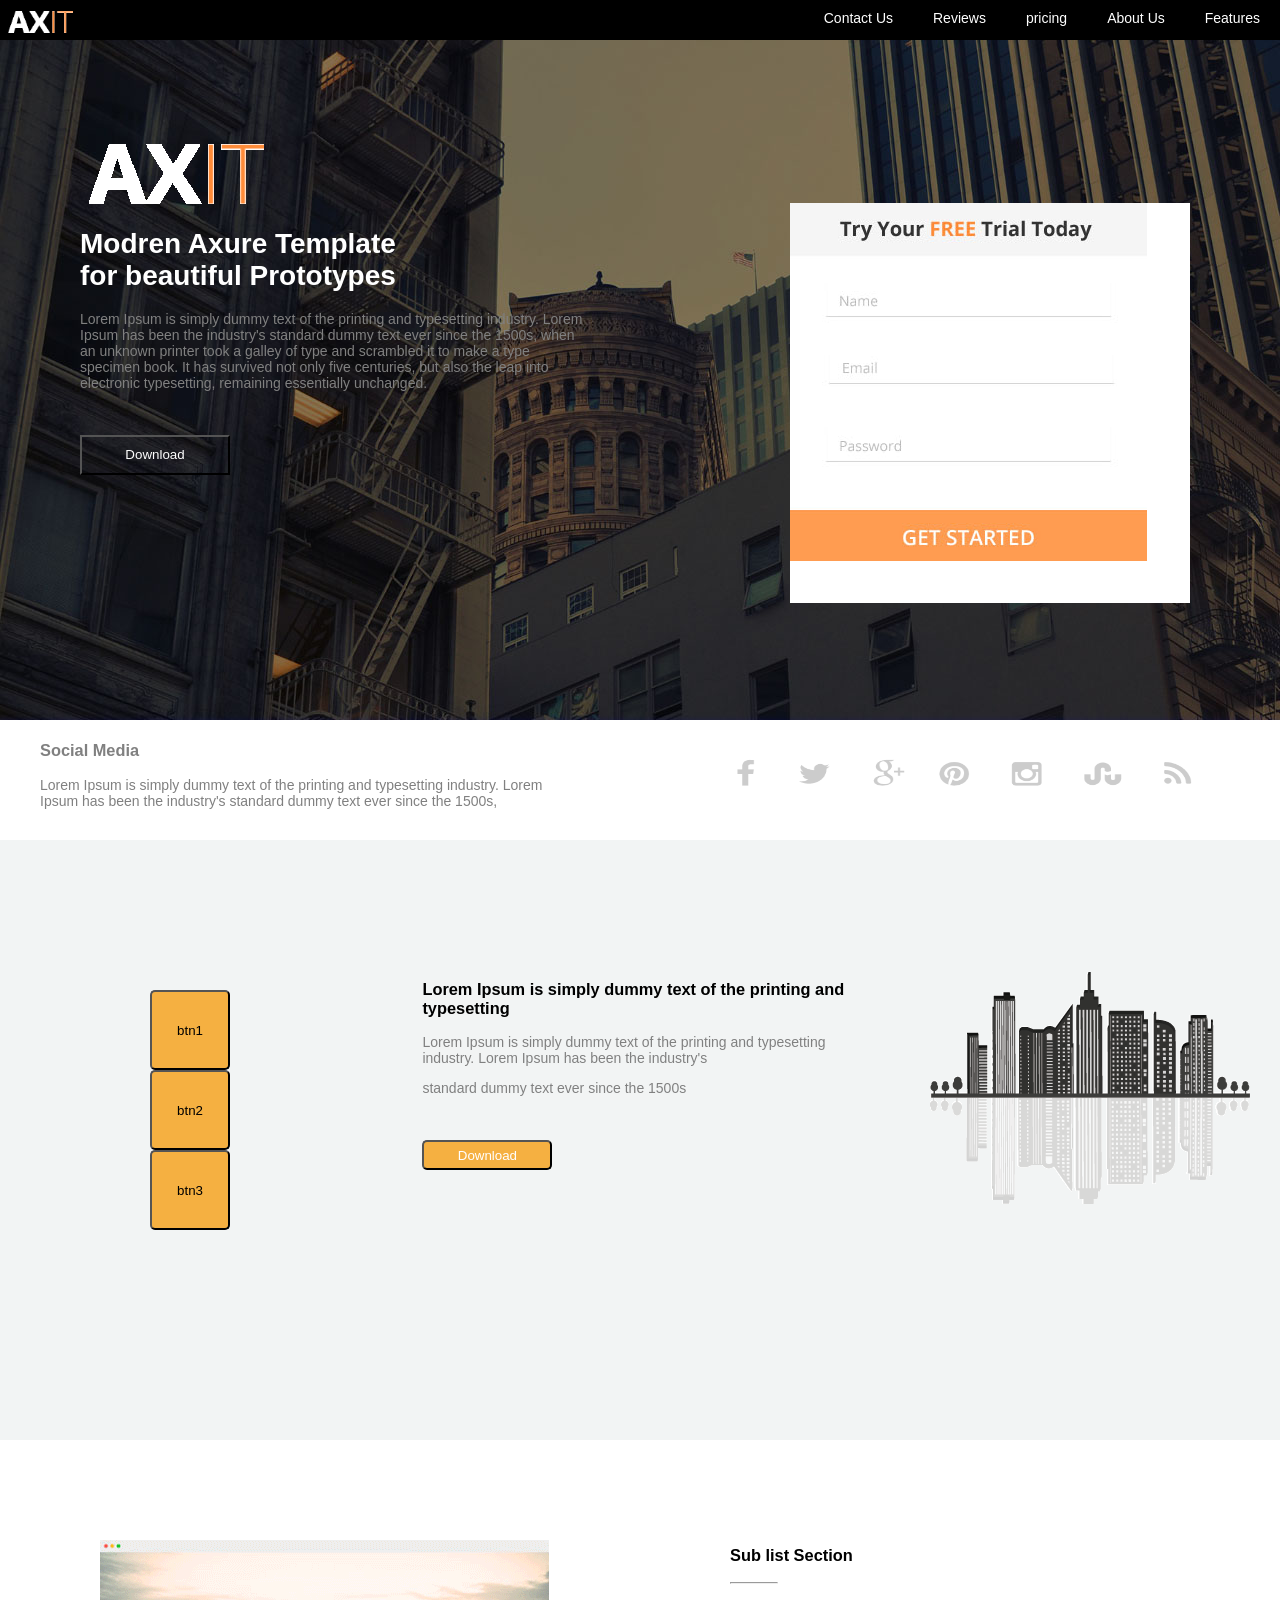
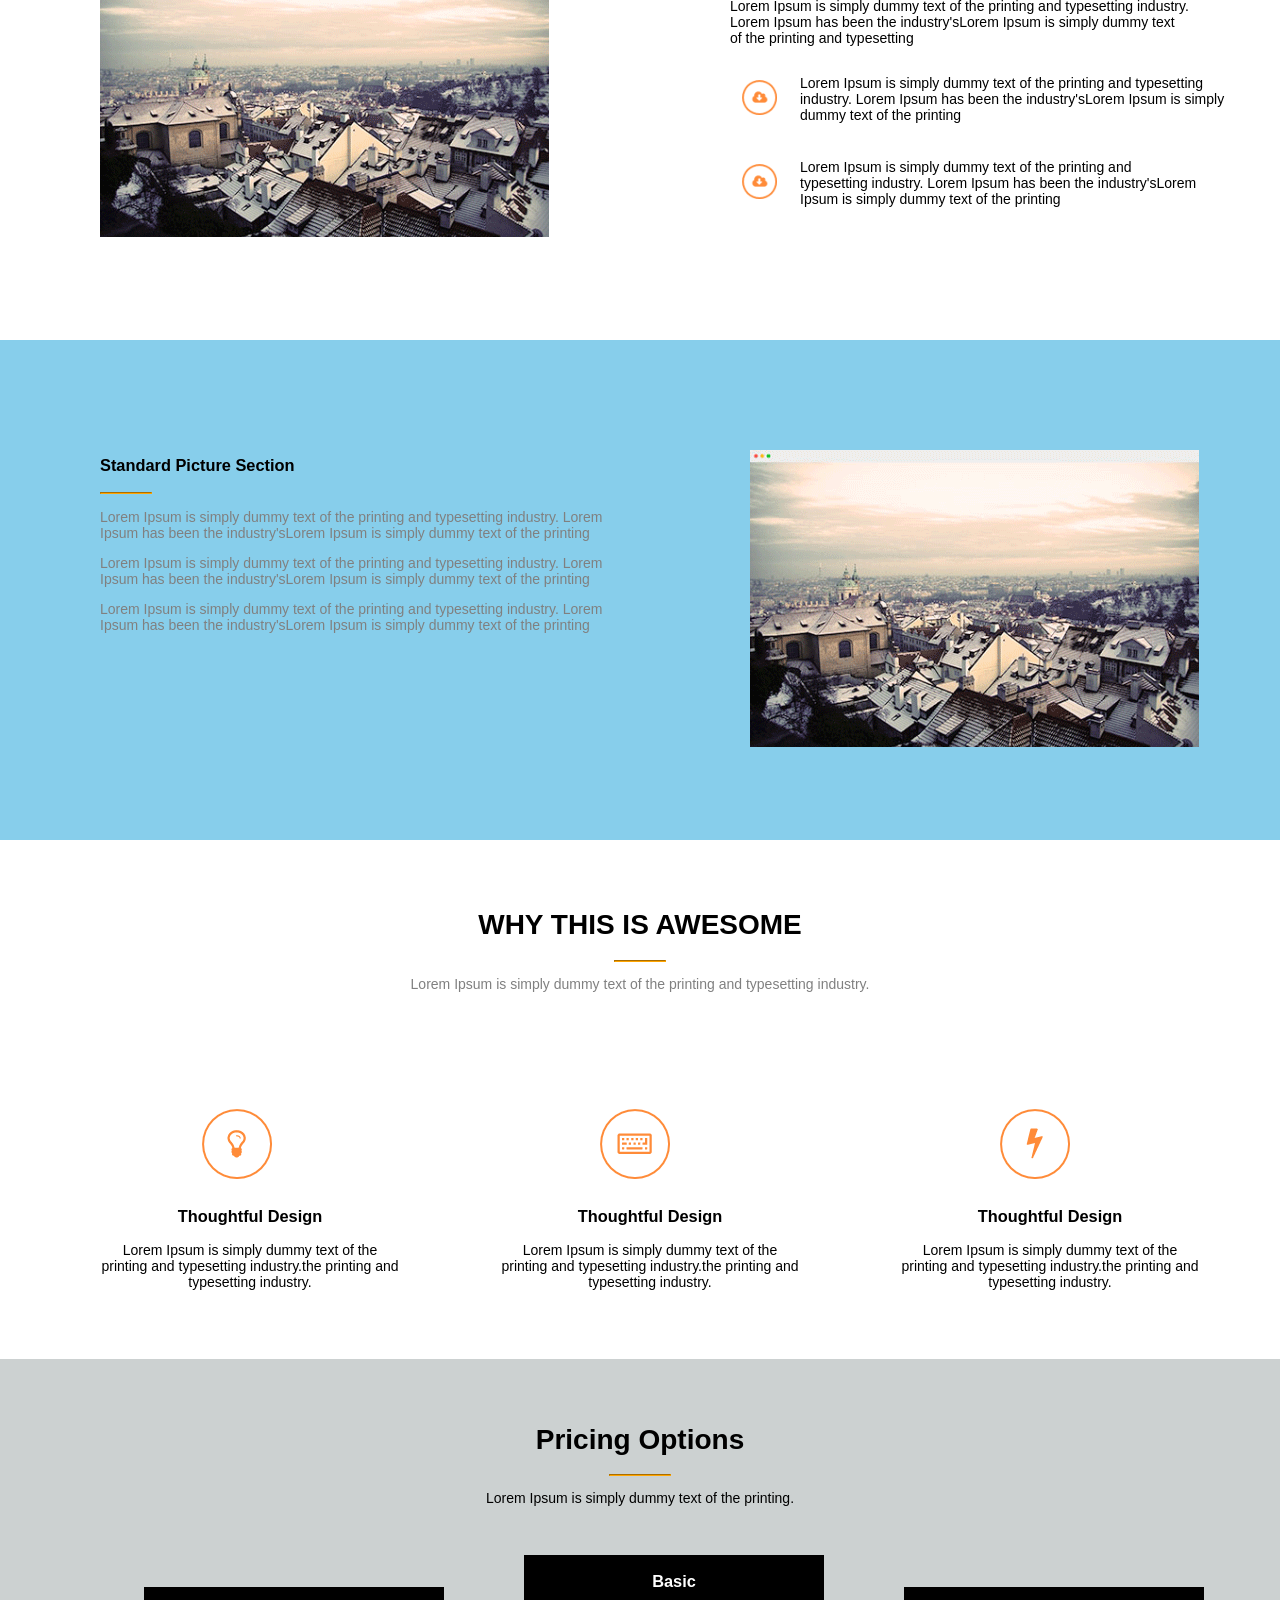
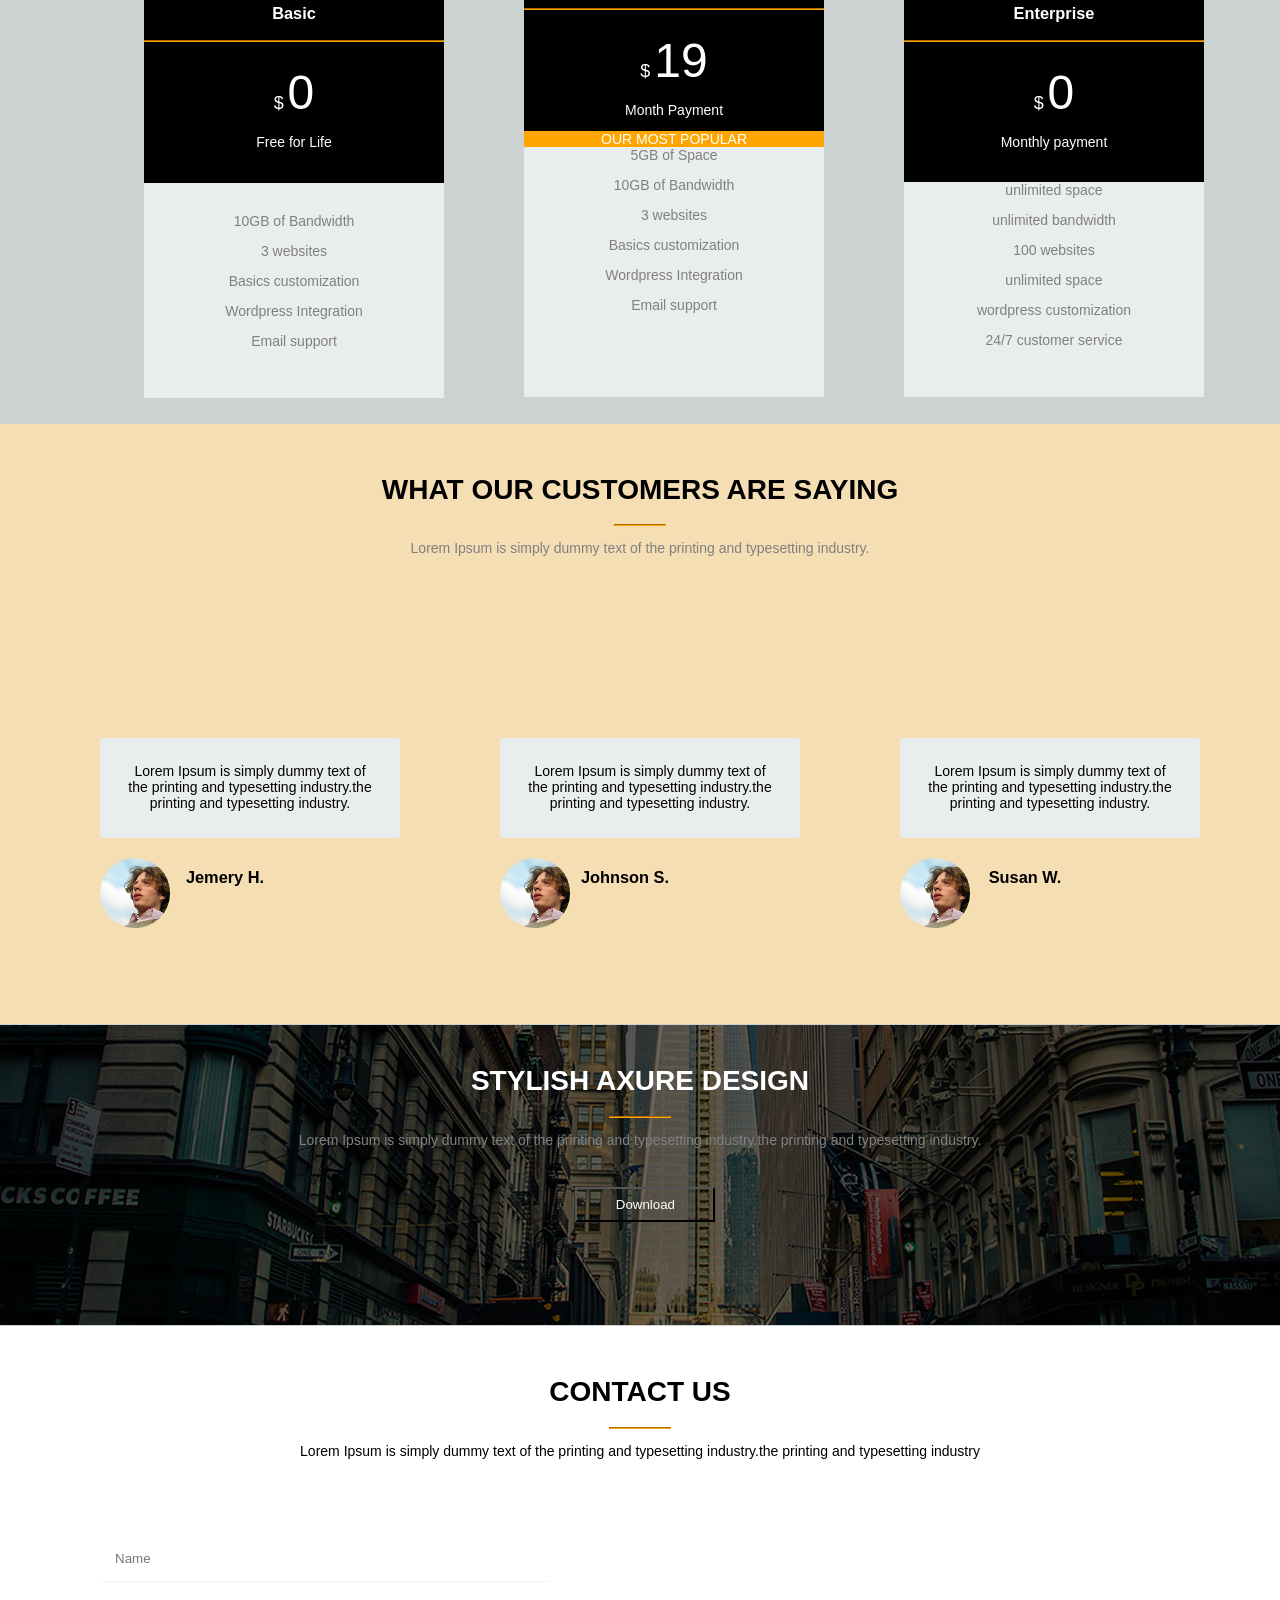
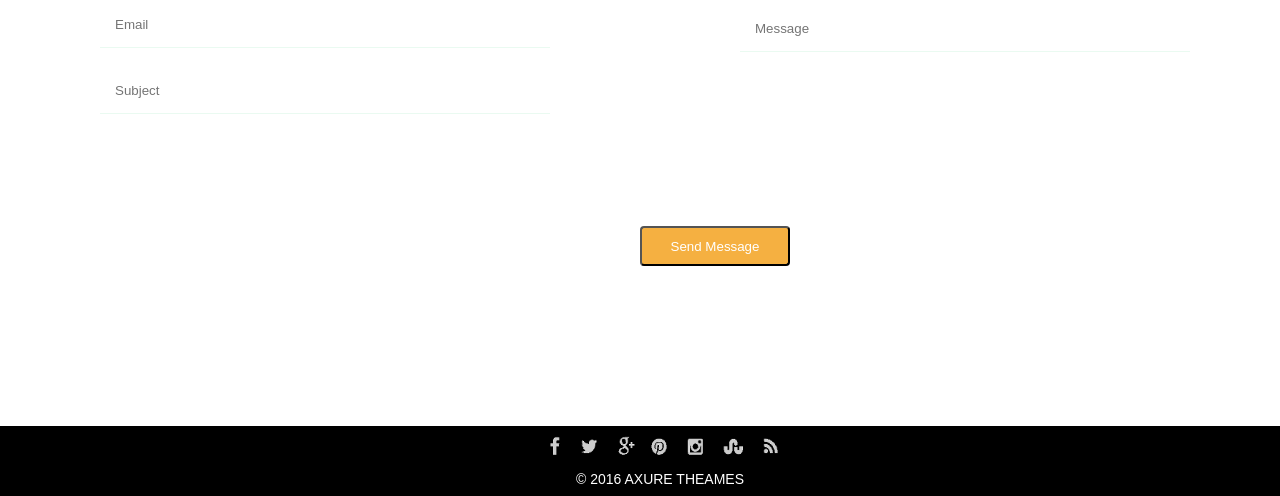
<file: AXIT Template/latest.html>
<html>
<head>
<link rel="stylesheet" href="style.css" type="text/css">
</head>
<body>

<div id="header">
	<div id="menu">
		<ul>
			<li><a href="index.html">Features</a></li>
			<li><a href="index.html">About Us</a></li>
			<li><a href="index.html">pricing</a></li>
			<li><a href="index.html">Reviews</a></li>
			<li><a href="index.html">Contact Us</a></li>
			</ul>
			<img src="logo.png" >
	</div>
</div>
<div class="whole">
	<div id="logo">
		<img src="logo.png">
	</div>
	<div id="head">
		<h1>Modren Axure Template for beautiful Prototypes</h1>
	</div>
	<div id="para">
		<p>Lorem Ipsum is simply dummy text of the printing and typesetting industry. Lorem Ipsum has been the industry's standard dummy text ever since the 1500s, when an unknown printer took a galley of type and scrambled it to make a type specimen book. It has survived not only five centuries, but also the leap into electronic typesetting, remaining essentially unchanged.</p>
	</div>
	<div id="button">
		<input type="button" value="Download"></input>
	</div>


	<div id="form">
		<img src="submit.jpg">
	</div>
</div>


<div id="main">
	<div id="left1">
		<h3>Social Media</h3>
		<p>Lorem Ipsum is simply dummy text of the printing and typesetting industry. Lorem Ipsum has been the industry's standard dummy text ever since the 1500s,</p>
	</div>
	<div id="right1">
		<img src="socialmedia.png" height="60px" width="500px">
	</div>

</div>

<div id="content1">
		<div id="section1">
			<div id="box1">
				<input type="button" value="btn1"></input>
			</div>
			<div id="box2">
				<input type="button" value="btn2"></input>
			</div>
			<div id="box3" >
				<input type="button" value="btn3"></input>
			</div>
		</div>
		<div id="section2">
				<div id="para1">
					<h3>Lorem Ipsum is simply dummy text of the printing and typesetting</h3>
					<p>Lorem Ipsum is simply dummy text of the printing and typesetting industry. 
					Lorem Ipsum has been the industry's</p>
					<p>standard dummy text ever since the 1500s</p>
					<input type="button" value="Download"></input>
				</div>
		</div>
		<div id="section3">
			<img src="building.png">
		</div>

</div>

<div id="content2">
		<div id="img1">

		<img src="feature2.png">


		</div>
	<div id="para2">
		<div id="position">
			<h3>Sub list Section</h3>
			<hr id="line">
			<p>Lorem Ipsum is simply dummy text of the printing and typesetting industry. 
			Lorem Ipsum has been the industry'sLorem Ipsum is simply dummy text of the printing and typesetting</p>
		</div>



		<div id="img2">
			<img src="titlecopy2.png">
			<p>Lorem Ipsum is simply dummy text of the printing and typesetting industry. 
			Lorem Ipsum has been the industry'sLorem Ipsum is simply dummy text of the printing</p>
		</div>

		<div id="img3">
			<img src="titlecopy2.png">
			<p>Lorem Ipsum is simply dummy text of the printing and typesetting industry. 
			Lorem Ipsum has been the industry'sLorem Ipsum is simply dummy text of the printing</p>
		</div>

	</div>

</div>

<div id="content3">
	<div id="page3">
		<h3>Standard Picture Section</h3>
		<div id="line2">
			<hr>
		</div>
		<p>Lorem Ipsum is simply dummy text of the printing and typesetting industry. 
		Lorem Ipsum has been the industry'sLorem Ipsum is simply dummy text of the printing</p>
		<p>Lorem Ipsum is simply dummy text of the printing and typesetting industry. 
		Lorem Ipsum has been the industry'sLorem Ipsum is simply dummy text of the printing</p>
		<p>Lorem Ipsum is simply dummy text of the printing and typesetting industry. 
		Lorem Ipsum has been the industry'sLorem Ipsum is simply dummy text of the printing</p>


	</div>

	<div id="img4">
		<img src="feature2.png">
	</div>
</div>

<div id="Section4">
	<div id="fhalf">
	<h1>WHY THIS IS AWESOME</h1>
	<hr>
	<p>Lorem Ipsum is simply dummy text of the printing and typesetting industry.</p>
	</div>


	<div id="shalf">

		<div id="portion1">
			<div id="img">
				<img src="small1.png">
				<h3>Thoughtful Design</h3>
				<p>Lorem Ipsum is simply dummy text of the printing and typesetting industry.the printing and typesetting industry.</p>
			</div>
		</div>
		<div id="portion2">
			<div id="img">
				<img src="small2.png">
				<h3>Thoughtful Design</h3>
				<p>Lorem Ipsum is simply dummy text of the printing and typesetting industry.the printing and typesetting industry.</p>
			</div>
		</div>
		<div id="portion3">
			<div id="img">
				<img src="small3.png">
				<h3>Thoughtful Design</h3>
				<p>Lorem Ipsum is simply dummy text of the printing and typesetting industry.the printing and typesetting industry.</p>
			</div>
		</div>

	</div>
</div>






<div  class="pricing">		
		<div class="pricingmatter">
		   <center>
			<h1>Pricing Options</h1>
		    <div class="ha"><hr></div>
			<p>Lorem Ipsum is simply dummy text of the printing.</p>
		   </center>
		</div>
		<div class="pricingblocks">
			<div class="pricingblock1">
				<div class="pricingblock1a">
					<center><h3>Basic</h3></center>
					<div class="haa"><hr></div><br>
					<center>
						<font size="4">&#36;</font>
					    <font size="10">0</font>
					</center>
					<center>
						<p>Free for Life</p>
					</center>
					
				</div>
	            <div class="pricingblock1b"><br>
					<center><p>10GB of Bandwidth</p></center>
					<center><p>3 websites</p></center>
					<center><p>Basics customization</p></center>
					<center><p>Wordpress Integration</p></center>
					<center><p>Email support</p></center>
				</div>		
			</div>
			
			<div class="pricingblock2">
				<div class="pricingblock2a">
					<center><h3>Basic</h3></center>
					<div class="haa"><hr></div><br>
					<center>
						<font size="4">&#36;</font>
					    <font size="10">19</font>
					</center>
					<center>
						<p>Month Payment</p></center>
					</center>
					<div class="haa"><hr></div>
					<div class="pricingblock2b">
						<center><p>OUR MOST POPULAR</p></center>
					</div>
				</div>
				
				<div class="pricingblock2c">
					<center><p>5GB of Space</p></center>
					<center><p>10GB of Bandwidth</p></center>
					<center><p>3 websites</p></center>
					<center><p>Basics customization</p></center>
					<center><p>Wordpress Integration</p></center>
					<center><p>Email support</p>
				</div>		
			</div>
			
			<div class="pricingblock3">
				<div class="pricingblock3a">
					<center><h3>Enterprise</h3></center>
					<div class="haa"><hr></div><br>
					<center>
						<font size="4">&#36;</font>
					    <font size="10">0</font>
					</center>
					<center>
						<p>Monthly payment</p>
					</center>
					
				</div>
	            <div class="pricingblock3b">
					<center><p>unlimited space</p></center>
					<center><P>unlimited bandwidth</p></center>
					<center><p>100 websites</p></center>
					<center><p>unlimited space</p></center>
					<center><p>wordpress customization</p></center>
					<center><p>24/7 customer service</p></center>
				</div>		
			</div>
		
		
		
		</div>

<div id="Section5">
	<div id="f1half">
		<h1>WHAT OUR CUSTOMERS ARE SAYING</h1>
		<hr>
		<p>Lorem Ipsum is simply dummy text of the printing and typesetting industry.</p>
	</div>


	<div id="s1half">

		<div id="portion4">
		<div id="msg1">
			<p>Lorem Ipsum is simply dummy text of the printing and typesetting industry.the printing and typesetting industry.</p>
		</div>
		<div id="img5">
			<img src="avatar.png">

			<h3>Jemery H.</h3>
		</div>

	</div>



	<div id="portion5">
		<div id="msg2">
			<p>Lorem Ipsum is simply dummy text of the printing and typesetting industry.the printing and typesetting industry.</p>
		</div>
		<div id="img5">
			<img src="avatar.png">
			<h3>Johnson S.</h3>

		</div>
	</div>


		<div id="portion6">
			<div id="msg3">
				<p>Lorem Ipsum is simply dummy text of the printing and typesetting industry.the printing and typesetting industry.</p>
			</div>
			<div id="img5">
				<img src="avatar.png">
				<h3>Susan W.</h3>

			</div>
		</div>
	</div>
</div>






	<div id="section6">
		<h1>STYLISH AXURE DESIGN</h1>
		<div id="hr">
				<hr>
		</div>
		<p>Lorem Ipsum is simply dummy text of the printing and typesetting industry.the printing and typesetting industry.</p>
		<div id="btn2">
			<input type="button" value="Download"></input>
		</div>
	</div>



<div id="section7">
	<div id="brand">
		<h1>CONTACT US</h1>
		<div id="hr1">
			<hr>
		</div>
		<p>Lorem Ipsum is simply dummy text of the printing and typesetting industry.the printing and typesetting industry</p>
	</div>
	<div id="form1">
		<div id="input1">
			<input type="text" placeholder="Name"></input></br>
			<input type="text" placeholder="Email"></input></br>
			<input type="text" placeholder="Subject"></input>

		</div>
		<div id="inputmsg">
			<input type="text" placeholder="Message">

		</div>

	</div>
	<div id="sndmsg">
		<input type="button" value="Send Message"></input>
	</div>
</div>

<div id="bottom">
<img src="socialmedia.png">
<p>&copy; 2016 AXURE THEAMES</p>
</div>

</body>
</html>
</file>
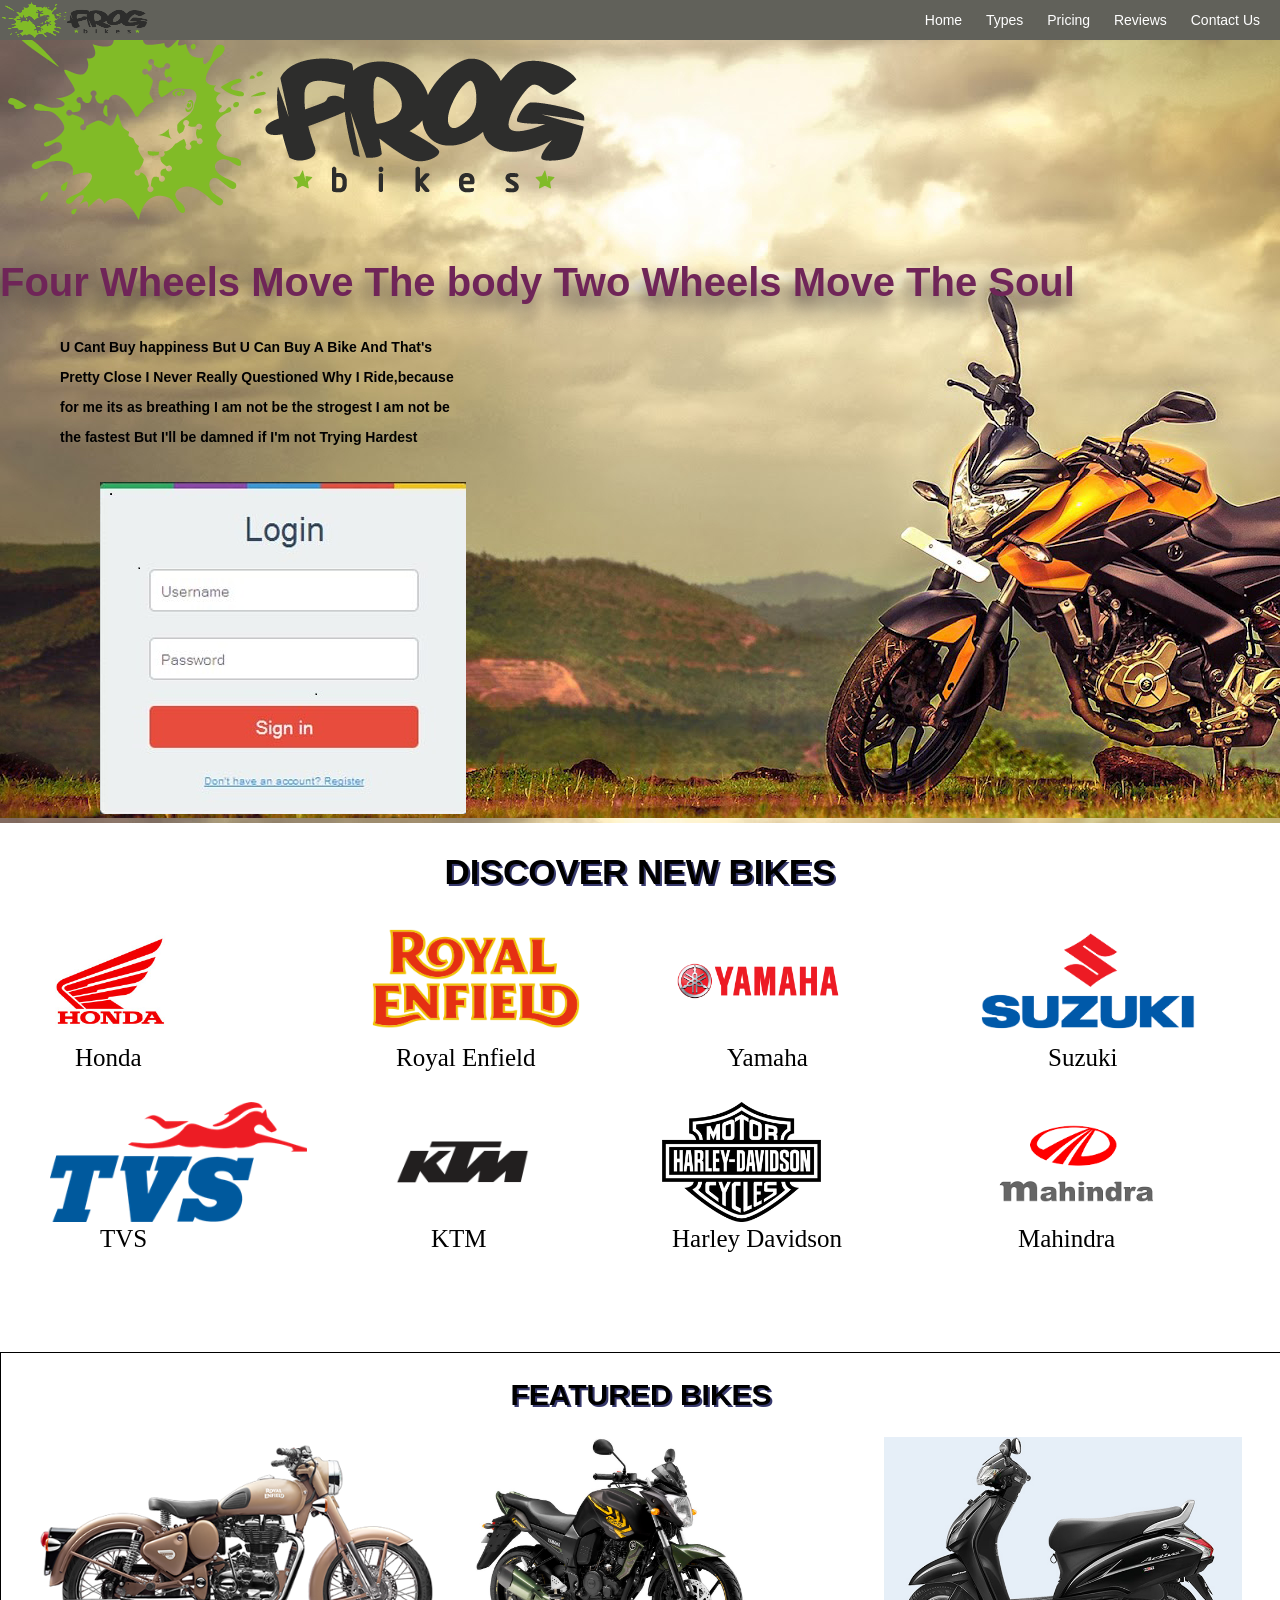
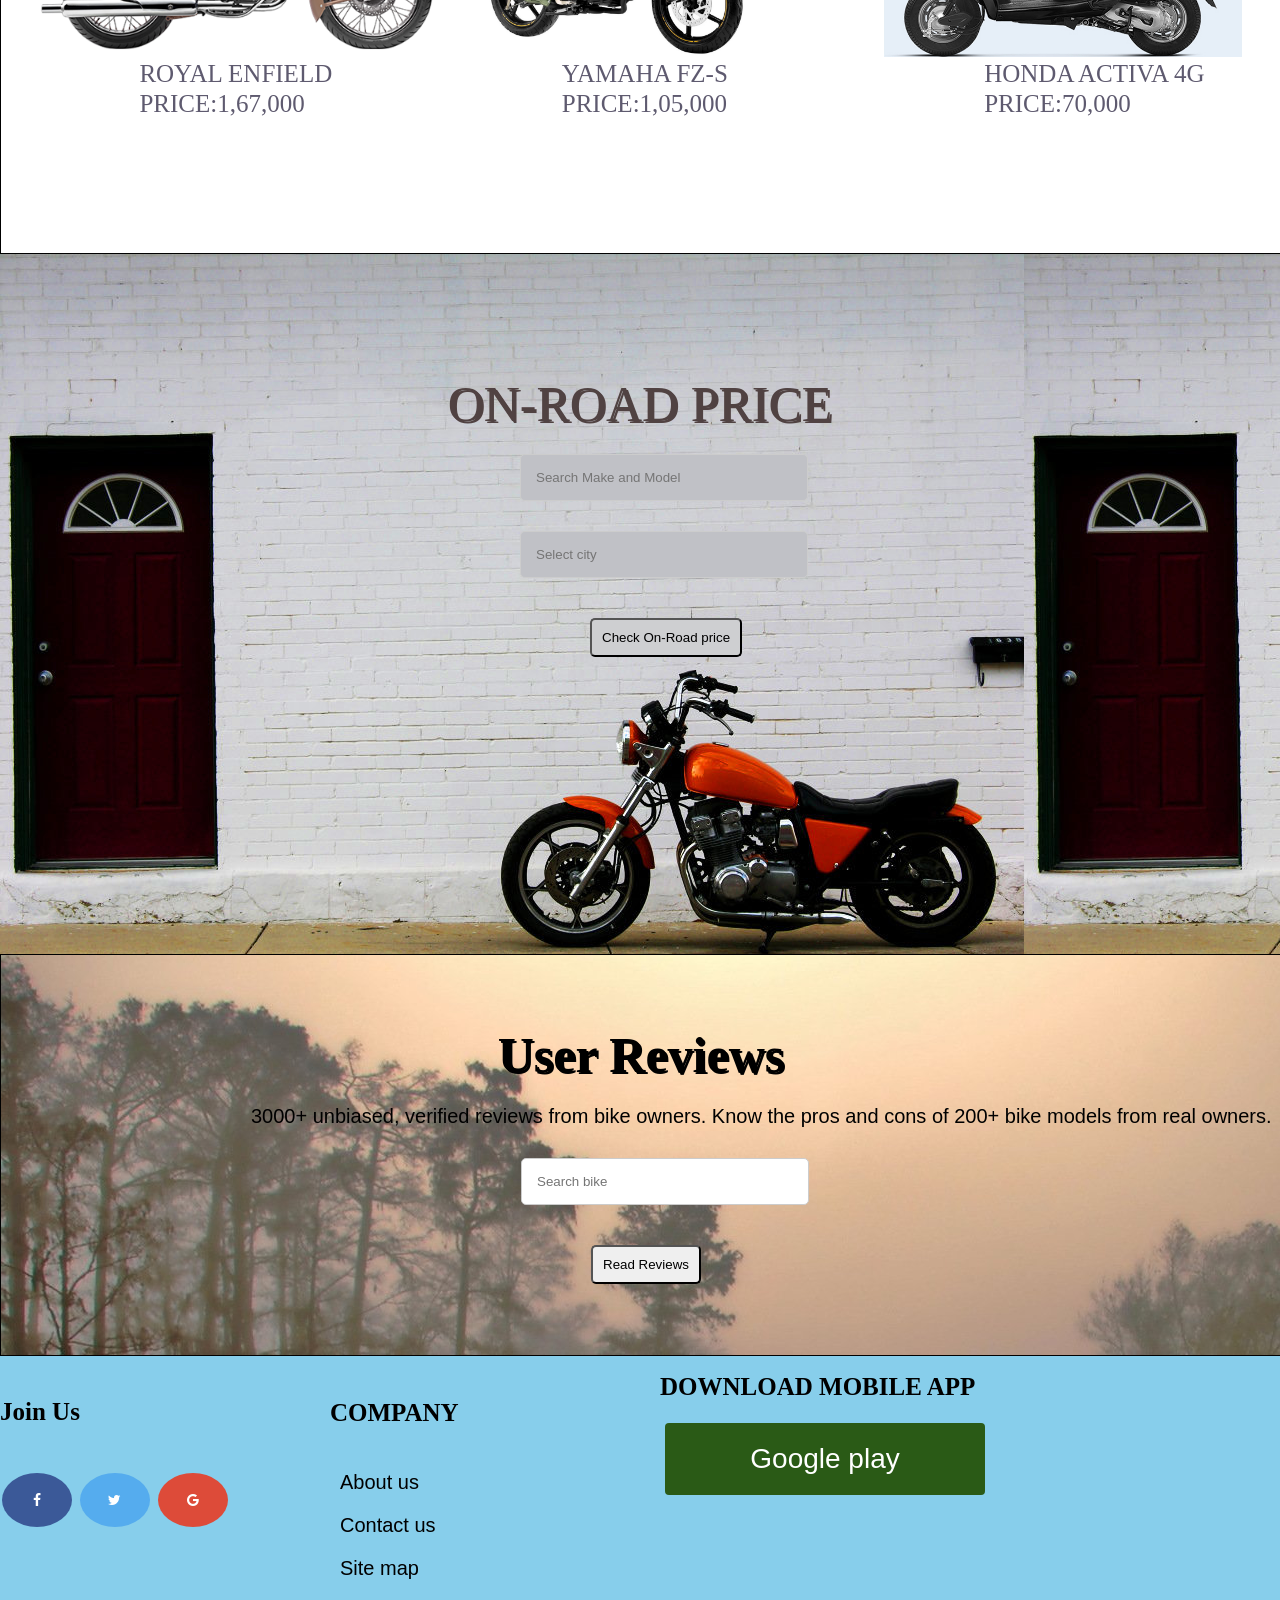
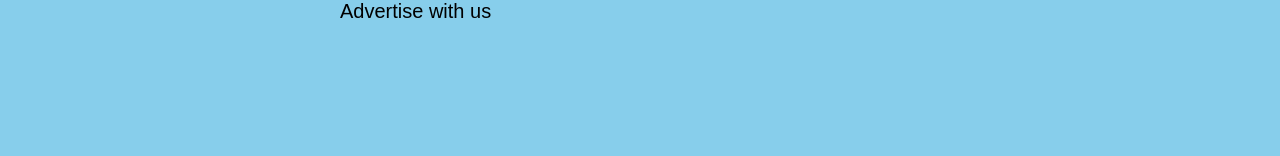
<file: h/sample.html>
<!DOCTYPE html>
<html>
<head>
    <link rel="stylesheet" type="text/css" href="style.css">
    <link rel="stylesheet" href="https://cdnjs.cloudflare.com/ajax/libs/font-awesome/4.7.0/css/font-awesome.min.css">
    <title>bike</title>
</head>

<body>
    <div id="header">
        <div id="menu">
            <img src="bike.png" style="height: 40px; width: 150px;">
            <ul>
                <li><a href="sample.html">Home</a></li>
                <li><a href="sample.html">Types</a></li>
                <li><a href="sample.html">Pricing</a></li>
                <li><a href="sample.html">Reviews</a></li>
                <li><a href="sample.html">Contact Us</a></li>
            </ul>
        </div>
    </div>
    <div class="whole">
        <div id="bikeee">
            <img src="bike.png">
        </div>
        <div id="head" style="font-family: sans-serif; font-size: 20px; color:#6f2558;text-shadow: -5px 12px 20px #463e3e;">
            <h1>
                Four Wheels Move The body Two Wheels Move The Soul
                </h1>
        </div>
        <div class="section">
            <div class="left-sec" style="padding-left: 60px; line-height: 30px;">
                <p>
                    <strong>
                    U Cant Buy happiness But U Can Buy A Bike And That's Pretty Close
        I Never Really Questioned Why I Ride,because for me its as breathing
        I am not be the strogest I am not be the fastest But I'll be damned if I'm not Trying Hardest
        </p>
        </strong>
            </div>
        </div>
        <div id="form">
            <img src="Login-form.jpg">
        </div>
    </div>
    <div class="section4">
        <div id="brandtypes">
            <h2>DISCOVER NEW BIKES</h2>    
        </div>
        <div class="s1">
        <img src="honda.jpg">
        <p>Honda</p>
    </div>
    <div class="s2">
        <img src="re.png">
        <p>Royal Enfield</p>
    </div>
    <div class="s3">
        <img src="Yamaha.jpg">
        <p>Yamaha</p>
    </div>
    <div class="s4">
        <img src="Suzuki.png">
        <p>Suzuki</p>
    </div>
    </div>
<div class="section5">
    <div id="brands">
        <div class="ss1">
            <img src="TVS.png">
            <p>TVS</p>
        </div>
        <div class="ss2">
            <img src="KTM.png">
            <p>KTM</p>
        </div>
        <div class="ss3">
            <img src="Harley_Davidson.png">
            <p>Harley Davidson</p>
        </div>
        <div class="ss4">
            <img src="Mahindra.png">
            <p>Mahindra</p>
        </div>
    </div>
</div>
    <div class="three-col">
        <h2>    
        FEATURED BIKES 
        </h2>
        <div class="col1">
            <img src="img.png">
            <p>
                ROYAL ENFIELD
            </p>
            <P>
                PRICE:1,67,000
            </P>
        </div>
        <div class="col2">
            <img src="img2.jpg">
            <p>
                YAMAHA FZ-S
            </p>
            <P>
                PRICE:1,05,000
            </P>
        </div>
        <div class="col3">
            <img src="img3.jpg">
            <p>
                HONDA ACTIVA 4G
            </p>
            <P>PRICE:70,000</P>
        </div>
    </div>
    <div class="section2">
        <p>
            ON-ROAD PRICE
        </p>
        <input value class="form-control" name="" placeholder="Search Make and Model">
        <input value class="form-control1" name="" placeholder="Select city">
        <div class="form-control2">
            <button type="Submit">Check On-Road price</button>
        </div>
    </div>
    <div class="section3">
        <h3>User Reviews</h3>
        <div class="para">
            <p>3000+ unbiased, verified reviews from bike owners. Know the pros and cons of 200+ bike models from real owners.
            </p>
        </div>
        <input value class="form" name="" placeholder="Search bike">
        <div id="form3">
            <button type="Submit">Read Reviews</button>
        </div>
    </div>    
        <div class="footer section-padding">
               <div class="icons">
                  <h5>Join Us</h5>
                      <a href="" class="fa fa-facebook"></a>
                      <a href="" class="fa fa-twitter"></a>
                      <a href="" class="fa fa-google"></a>
               </div>
               <div class="harsha">
               <h4>COMPANY</h4>
               <p>About us</p>
               <p>Contact us</p>
               <p>Site map</p>
               <p>Advertise with us</p>
            </div>    
            <div class="download">
            <h1>DOWNLOAD MOBILE APP</h1>
            <button class="button"><span>Google play</span></button>
            </div>
        </div>       
</body>
</html>
</file>
<file: AXIT Template/style.css>
body{
	
	margin:0;
	padding:0;
	font-size:14px;
	text-align:left;
	font-family:arial;
	height:2000px;
}
#header{
	height:40px;
	margin-top:0px;
	background-color:black;
	
}
#menu li{
	list-style:none;
	float:right;
	display:inline;
	color:white;
	margin-top:10px;
}
.whole{
	background-image: url('img1.jpg');
	width:100%;
	height:680px;
}
#menu ul li a{
text-decoration:none;	
color:white;
padding:20px;

}

#menu img{
	height:40;
	margin:2px 0px 5px 5px;	
}
#logo img{
	padding:80px;
}
#head h1{
	margin-top: -80;
	margin-left:80px;
	color:white;
	width:350px;
}
#para p{
	width:40%;
	margin-left:80px;
	color:grey;
}
#button input{
	margin-top:30px;
	margin-left:80px;
	color:white;
	height:40px;
	width:150px;
	background-color:transparent;
}
#form{
	float:right;
	float: right;
    margin-top: -272px;
    margin-right: 90px;
	
}
#heading{
	height:40px;
	background-color:skyblue;
}
#heading p{
	text-align:center;
}

#form{
	height:400px;
	width:400px;
	background-color:white;
}
#main{
	width:100%;
	background-color:cream;
	height:120px;
	box-shadow:0px 3px 8px rgba(0,0,255,0.3);
}
#left1{
	width:40%;
	float:left;
	margin-left: 40px;
    padding-top: 5px;
    color: grey;
}
#right1{
	width:60%;
	float:right;
	margin-top: -80px;
	
}
#right1 img{
	
    margin-left: 200px;
}
#content1{
	clear:both;
	height:600px;
	background-color:#f2f4f4;
	width:100%;
	
}
#section1{
	width:33%;
	
	height:600px;
	float:left;
	
}
#section2{
	width:33%;
	
	height:600px;
	float:left;
    
	
}
#para1{
	margin-top:140px;
	
}
#para1 p{
	color:grey;	
}
#para1 input{
	background-color:#F5B041;
	color:white;
	height:30px;
	width:130px;
	margin-top:30px;
	border-radius:5px;
}

#section3{
	width:33%;
	height:600px;
	float:left;
}
#section3 img{
	margin:65px;
	margin-top:120px;
	
}
#box1 input{
	height:80px;
	width:80px;
	margin:150px 0px 0px 150px;
	background-color:#F5B041;
	border-radius:5px;
}
#box2 input{
	height:80px;
	width:80px;
	margin:150px;
	margin-top:0px;
	background-color:#F5B041;
	border-radius:5px;
}
#box3 input{
	height:80px;
	width:80px;
	margin:150px;
	margin-top:-150px;
	background-color:#F5B041;
	border-radius:5px;
}

#content2{
	height:500px;
	width:100%;
	background-color:cream;
}
#img1{
	height:500px;
	width:50%;

	float:left;
}
#content2 img{
	padding:100px;
	
}

#para2{
	height:500px;
	width:50%;
	float:left;

}
#position{
	padding:90px;
}

#img2 img{
	margin-top: -170px;
    margin-left:2px;
    width: 35px;
}
#img2 p{
	width: 450px;
    margin-left: 160px;
    margin-top: -140px;
}
#img3 img{
	margin-top: -100px;
    margin-left:2px;
    width: 35px;
}
#img3 p{
	width: 400px;
    margin-left: 160px;
    margin-top: -140px;
}
#line{
	width:10%;
	margin-right:600px;
}

#content3{
	height:500px;
	width:100%;
	background-color:skyblue;
	
	
}
#page3{
	height:500px;
	width:50%;
	float:left;
}
#img4{
	height:500px;
	width:50%;
	float:right;
}
#page3 h3{
	padding:100px;
}
#line2{
	width:50px;
	height:3px;
	margin-left:100px;
	margin-top:-100px;
}
#line2 hr{
	width:50px;
	border-color:orange;
}
#page3 p{
	margin-left:100px;
	color:grey;
}

#img4 img{
	padding:110px;
}


#section4{
	height:400px;
	width:100%;
	background-color:cream;
}
#fhalf{
	height:200px;
	width:100%;
}
#section4 h1{
	padding-top:50px;
	text-align:center;
}
#fhalf hr{
	width:50px;
	border-color:orange;
}
#fhalf p{
	text-align:center;
	color:grey;
}
#shalf{
	height:200px;
	width:100%;
}
#portion1{
	height:300px;
	width:300px;
	margin-left:100px;
	float:left;
}
#portion2{
	height:300px;
	width:300px;
	margin-left:100px;
	float:left;
}
#portion3{
	height:300px;
	width:300px;
	margin-left:100px;
	float:left;
}
#portion1 img{
	padding:50px;
	padding-left:100px;
}
#portion2 img{
	padding:50px;
	padding-left:100px;
}
#portion3 img{
	padding:50px;
	padding-left:100px;
}
#portion1 h3{
	text-align:center;
	margin-top:-22px;
}
#portion2 h3{
	text-align:center;
	margin-top:-22px;
}
#portion3 h3{
	text-align:center;
	margin-top:-22px;
}
#portion1 p{
	text-align:center;
}
#portion2 p{
	text-align:center;
}
#portion3 p{
	text-align:center;
}
.pricing{
    clear:both;
    width:100%;
  
    background-color: #CCD1D1;
}
.pricingmatter {
	
	width:100%;
	margin-top: -21px;
	padding-top: 46px;
	height:150px;
}
.pricingblocks{
	width:100%;
	height:450px;
	padding-left: 64px;
}
.haa{
	width:300px;
	border-color:orange;
	
	
}
.haa hr{
		border-color:orange;	

}
.ha hr{
	width:60px;
	border-color:orange;	
}
.pricingblock1{
	float:left;
	height: 429px;
	width:300px;
	margin-left:80px;
	margin-top: 32px;
	
}
.pricingblock1a{
	height: 195px;
	width:300px;
	background-color:black;
	 padding-top: 1px;
	color:white;
}
.pricingblock1b{
	height: 215px;
	width:300px;
	background-color:#EAEDED ;
	color:gray;
}

.pricingblock2{
	float:left;
	
	width:300px;
	margin-left:80px;
	
}
.pricingblock2a{
	height: 198px;
	width:300px;
	background-color:black;
	color:white;
	padding-top: 1px;
}
.pricingblock2b{
	background-color: orange;
    color: white;
    height: 27px;
    margin-top:-17px;
    width: 300px;
	
}
.pricingblock2c{
	height: 212px;
	width:300px;
	background-color:#EAEDED ;
	 margin-top: 24px;
	 color:gray;
	 margin-top: -21px;
    height: 250;
}
.pricingblock3{
	float:left;
	height: 429px;
	width:300px;
	margin-left:80px;
	margin-top: 32px;
	
}
.pricingblock3a{
	height: 195px;
	width:300px;
	background-color:black;
	 padding-top: 1px;
	color:white;
}
.pricingblock3b{
	height: 215px;
	width:300px;
	background-color:#EAEDED ;
	margin-top: -15px;
	color:gray;
} 
#Section5{
	height:600px;
	width:100%;
	background-color:wheat;
}
#f1half{
	height:300px;
	width:100%;
}
#section5 h1{
	padding-top:50px;
	text-align:center;
}
#f1half hr{
	width:50px;	
	border-color:orange;
}
#f1half p{
	text-align:center;
	color:grey;
}
#s1half{
	height:300px;
	width:100%;
}
#portion4{
	height:300px;
	width:300px;
	margin-left:100px;
	float:left;
}
#portion5{
	height:300px;
	width:300px;
	margin-left:100px;
	float:left;
}
#portion6{
	height:300px;
	width:300px;
	margin-left:100px;
	float:left;
}
#portion4 img{
	margin-top: 20px;
}
#img5 h3{
	text-align:center;
	padding-right:200px;
	padding-top:50px;
}
#portion5 img{
	margin-top:20px;
}
#portion6 img{
	margin-top:20px;
}
#portion5 h3{
	text-align:center;
}
#portion6 h3{
	text-align:center;
}
#portion4 p{
	text-align:center;
}
#portion5 p{
	text-align:center;
}
#portion6 p{
	text-align:center;
}

#msg1{
	height:100px;
	width:300px;
	background-color:#EAEDED;
	border-radius:4px;
}
#msg1 p{
	padding:25px;
}

#msg2{
	height:100px;
	width:300px;
	background-color:EAEDED;
	border-radius:4px;
}
#msg2 p{
	padding:25px;
}
#msg3{
	height:100px;
	width:300px;
	background-color:EAEDED;
	border-radius:4px;
}
#msg3 p{
	padding:25px;
}
#portion4 h3{
	margin:-110px;
	padding-left:150px;
}
#portion5 h3{
	margin:-110px;
	padding-left:150px;
}
#portion6 h3{
	margin:-110px;
	padding-left:150px;
}
#section6{
	height:300px;
	background-color:red;
	background-image:url("background2.png");
	margin-top: -17px;
}
#section6 h1{
		text-align:center;
		color:white;
		padding-top:40px;
}
#section6 hr{
	width:60px;
	border-color:orange;
}
#section6 p{
	color:grey;
	text-align:center;
	
}
#btn2 input{
	height:35px;
	background-color:transparent;
	width:140px;
	float:center;
	color:white;
}
#btn2{
	padding:25px;
	margin-left:43%;
}
#hr1 hr{
	width:60px;
	float:center;
	border-color:orange;
	
}
#section7{
	height:700px;
	width:100%;
	background-color:white;
	margin-top:-18px;
}
#brand{
	height:200px;
	width:100%;
	background-color:white;
}
#brand h1{
	text-align:center;
	padding-top:50px;
}
#brand p{
	text-align:center;
}
#form1{
	height:200px;
	width:100%;
	
}
#input1{
	height:200px;
	width:50%;
	
	float:left;
}
#inputmsg{
	height:200px;
	width:50%;
	padding-top:70px;
	float:left;
	
}
#form1 input{
	padding:15px;
	width:450px;
	margin:10px;
	margin-left:100px;
	border:0px;
	border-bottom:1px solid #EAFAF1;
	outline:0;
}
#sndmsg input{
	margin-left:50%;
	width:150px;
	height:40px;
	margin-top:30px;
	background-color:#F5B041;
	color:#fff;
	border-radius:4px;
	
}

#bottom{
	height:70px;
	width:100%;
	background-color:black;
}
#bottom img{
	height:40px;
	margin-left:42%;
	width:250px;
	color:white;
}
#bottom p{
	margin-left:45%;
	padding-top:20px;
	margin-top:-15px;
	color:white;
}
</file>
<file: h/style.css>
body,
html,
p,
a,
ul,
li {
    margin: 0;
    padding: 0;
    font-size: 14px;
    text-align: left;
    font-family: arial;
}
#header {
    height: 40px;
    margin-top: 0px;
    background-color: #61615a;
    position: fixed;
    width: 100%;
}
#menu ul li a {
    color: white;
    text-decoration: none;
    padding-right: 20px;
}

#menu ul {
    margin-top: 12px;
    float: right;
}

#menu ul li {
    list-style-type: none;
    display: inline;
}
.whole {
    background-image: url('img1.jpg');
    width: 100%;
    height: 820px;
    padding-top: 3px;
}
.right-sec {
    height: 200px;
    width: 400px;
    float: left;
}

.left-sec {
    width: 400px;
    float: left;
    font-family: sans-serif;
    font-size: 30px;
    text-align: center;
}
#form {
    float: left;
    margin-top: -250px;
    margin-left: 100px;
}
.section {
    height: 400px;
    width: 100%;
}


.three-col {
    height: 500px;
    width: 100%;
    border: 1px solid;
}
.section4{
    height:250px;
    width: 100%;
}
h2 {
    text-align: center;
    text-decoration: blink solid;
    text-shadow: 2px 2px #37396e;
    font-size: 35px;
}
.s1 {
    height: 140px;
    width: 20%;
    float: left;
    margin-left: 50px;
    }
.s1 img {
    height: 120px;
}

.s1 p {
    height: 30px;
    font-size: 25px;
    margin-left: 25px;
    font-family: bold;
}
.s2 {
    height: 140px;
    width: 20%;
    float: left;
    margin-left: 50px;
    }
.s2 img {
    height: 120px;
}

.s2 p {
    height: 30px;
    font-size: 25px;
    margin-left: 40px;
    font-family: bold;
}
.s3 {
    height: 140px;
    width: 20%;
    float: left;
    margin-left: 50px;
}

.s3 img {
    height: 120px;
}

.s3 p {
    height: 30px;
    font-size: 25px;
    margin-left: 65px;
    font-family: bold;
}
.s4 {
    height: 140px;
    width: 20%;
    float: left;
    margin-left: 50px;
}

.s4 img {
    height: 120px;
}

.s4 p {
    height: 30px;
    font-size: 25px;
    margin-left: 80px;
    font-family: bold;
}
.section5{
    height:250px;
    width: 100%;
}
.ss1 {
    height: 140px;
    width: 20%;
    float: left;
    margin-left: 50px;
}
.ss1 img {
    height: 120px;
}
.ss1 p {
    height: 30px;
    font-size: 25px;
    margin-left: 50px;
    font-family: bold;
}
.ss2 {
    height: 140px;
    width: 20%;
    float: left;
    margin-left: 50px;
}
.ss2 img {
    height: 120px;
}

.ss2 p {
    height: 30px;
    font-size: 25px;
    margin-left: 75px;
    font-family: bold;
}
.ss3 {
    height: 140px;
    width: 20%;
    float: left;
    margin-left: 50px;
}
.ss3 img {
    height: 120px;
}

.ss3 p {
    height: 30px;
    font-size: 25px;
    margin-left: 10px;
    font-family: bold;
}
.ss4 {
    height: 140px;
    width: 20%;
    float: left;
    margin-left: 50px;
}
.ss4 img {
    height: 120px;
}
.ss4 p {
    height: 30px;
    font-size: 25px;
    margin-left: 50px;
    font-family: bold;
}
.three-col h2 {
    text-align: center;
    text-decoration: blink solid;
    text-shadow: 2px 2px #37396e;
    font-size: 30px;
}

.col1 {
    height: 300px;
    width: 30%;
    float: left;
    margin-left: 3%;
}

.col1 img {
    height: 220px;
}

.col1 p {
    height: 30px;
    font-size: 25px;
    margin-left: 100px;
    font-family:verdana;
    color: #5e5a6f;
}

.col2 {
    height: 300px;
    width: 30%;
    float: left;
    margin-left: 3%;
}

.col2 img {
    height: 220px;
}

.col2 p {
    height: 30px;
    font-size: 25px;
    margin-left: 100px;
    font-family: verdana;
    color: #5e5a6f;
}

.col3 {
    height: 300px;
    width: 30%;
    float: left;
    margin-left: 3%;
}

.col3 img {
    height: 220px;
}

.col3 p {
    height: 30px;
    font-size: 25px;
    margin-left: 100px;
    font-family:verdana;
    color: #5e5a6f;
}

.section2 {
    background-image: url("bike2.jpg");
    height: 700px;
    width: 100%;
}
.section2 p{
	height:50px;
    font-size: 50px;
    text-align: center;
    font-family:serif;
    line-height: 300px;
    text-shadow: 2px 2px;
    color: rgb(80, 66, 66);
}
.form-control{
	width: 20%;
    margin-left: 520px;
    margin-top: 150px;
    padding: 15px;
    background-color: #c0c1c6;
    background-image: none;
    border: 1px solid #ccc;
    border-radius: 5px;
}
.form-control1{
	width: 20%;
    margin-left: 520px;
    margin-top: 30px;
    padding: 15px;
    background-color: #c0c1c6;
    background-image: none;
    border: 1px solid #ccc;
    border-radius: 5px;
}
.form-control2 button{
	padding: 10px;
	margin-left: 590px;
    margin-top: 40px;
    border-radius: 5px;
    background-color: #cecfd1;
}
.section3{
    border: 1px solid;
    height: 400px;
    width: 100%;
    background-image: url('img5.jpg');
 }
 h3{
    height: 50px;
    font-size: 50px;
    text-align: center;
    font-family: serif;
    line-height: 100px;
    text-shadow: 2px 2px;
 }
.para p{
    margin-top: 50px;
    margin-left: 250px; 
    font-size: 20px;
}
.form{
    width: 20%;
    margin-left: 520px;
    margin-top: 30px;
    padding: 15px;
    background-image: none;
    border: 1px solid #ccc;
    border-radius: 5px;
}
#form3 button{
    padding: 10px;
    margin-left: 590px;
    margin-top: 40px;
    border-radius: 5px;
}
.footer{
    background-color: skyblue;
    height: 400px;
    width: 100%;
}
.icons{
    height: 270px;
    width: 25%;
    float: left;
}
.icons h5{
    font-size: 25px;
    font-family: cursive;
}
.fa {
  padding: 20px;
  font-size: 30px;
  width: 30px;
  text-align: center;
  text-decoration: none;
  margin: 5px 2px;
  border-radius: 50%;
}

.fa:hover {
    opacity: 0.7;
}

.fa-facebook {
  background: #3B5998;
  color: white;
}

.fa-twitter {
  background: #55ACEE;
  color: white;
}

.fa-google {
  background: #dd4b39;
  color: white;
}
.harsha
{
    height:270px;
    width: 25%;
    padding: 10px;
    float: left;
}
.harsha h4{
    font-size: 25px;
    font-family: cursive;
}
.harsha p{
    padding: 10px;
    font-size:20px;
    font-family: arial; 
}
.download{
    height: 270px;
    width: 25%;
    float: left;
}
.download h1{
    font-size: 25px;
    font-family: cursive;
}
.button {
  border-radius: 4px;
  background-color:#2a5a16;
  border: none;
  color: #FFFFFF;
  text-align: center;
  font-size: 28px;
  padding: 20px;
  width: 100%;
  transition: all 0.5s;
  cursor: pointer;
  margin: 5px;
}

.button span {
  cursor: pointer;
  display: inline-block;
  position: relative;
  transition: 0.5s;
}

.button span:after {
  content: '\00bb';
  position: absolute;
  opacity: 0;
  top: 0;
  right: -20px;
  transition: 0.5s;
}

.button:hover span {
  padding-right: 25px;
}

.button:hover span:after {
  opacity: 1;
  right: 0;
}
</file>
